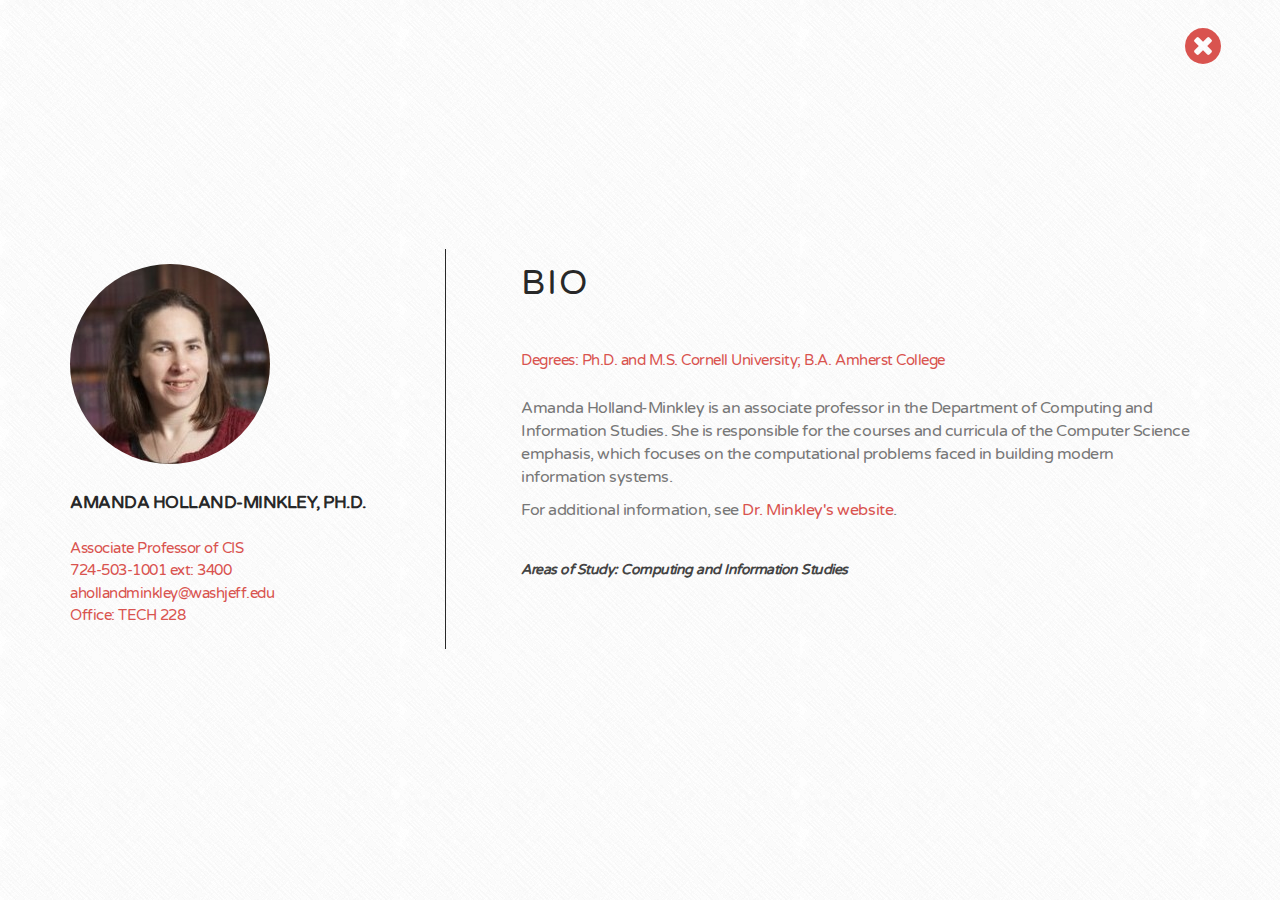
<file: faculty/amanda-holland-minkley.html>
<!DOCTYPE html>
<html lang="en-us">

    <head>

        <meta charset="utf-8">
        <!--[if IE]>
            <meta http-equiv="X-UA-Compatible" content="IE=Edge,chrome=1">
        <![endif]-->
        <meta name="viewport" content="width=device-width, initial-scale=1, maximum-scale=1, user-scalable=no">
        <meta name="description" content="Washington & Jefferson College - Department of Computing and Information Studies">
        <meta name="author" content="Vandré Leal Cândido">
        <meta name="keywords" content="Washington and Jefferson College, WandJ, CIS, Computing, Information, Studies">

        <meta property="og:title" content="Department of Computing and Information Studies">
        <meta property="og:image" content="">
        <meta property="og:description" content="Washington & Jefferson College - Department of Computing and Information Studies">
        <meta property="og:type" content="website">
        <meta property="og:url" content="">

        <meta name="apple-mobile-web-app-capable" content="yes">
        <meta name="apple-mobile-web-app-status-bar-style" content="black">

        <link rel="shortcut icon" href="../assets/favicon.ico" type="image/x-icon">
        <link rel="icon" href="../assets/favicon.ico" type="image/x-icon">

        <title>W&J - Computing and Information Studies</title>

        <!-- Bootstrap Core CSS -->
        <link rel="stylesheet" href="https://maxcdn.bootstrapcdn.com/bootstrap/3.3.0/css/bootstrap.min.css">
        <!-- Custom CSS -->
        <link rel="stylesheet" href="../assets/css/style.css">
        <!-- Font Awesome Icon Font -->
        <link rel="stylesheet" href="https://maxcdn.bootstrapcdn.com/font-awesome/4.2.0/css/font-awesome.min.css">

    </head>

    <body class="fadeIn">

        <!-- BIO -->
        <section id="bio">
            <a class="btn-back" href="../index.html" onclick="history.go(-1);"><i class="fa fa-times-circle fa-3x fa-fw"></i></a>
            <div class="container">
                <div class="row">
                    <div class="col-md-4" id="profile-box">
                        <img class="img-circle img-responsive" src="../assets/img/profile-ahm.jpg" alt="Profile picture of Amanda Holland-Minkley">
                        <h2>Amanda Holland-Minkley, Ph.D.</h2>
                        <h3>Associate Professor of CIS<br/>724-503-1001 ext: 3400<br/>ahollandminkley@washjeff.edu<br/>Office: TECH 228</h3>
                    </div>
                    <div class="col-md-8" id="profile-about">
                        <h1 class="dark title hidden-lg hidden-md"></h1>
                        <h1 class="dark hidden-sm hidden-xs">Bio</h1>
                        <h3></br>Degrees: Ph.D. and M.S. Cornell University; B.A. Amherst College</h3>
                        <p>Amanda Holland-Minkley is an associate professor in the Department of Computing and Information Studies. She is responsible for the courses and curricula of the Computer Science emphasis, which focuses on the computational problems faced in building modern information systems.</p>
                        <p>For additional information, see <a href="https://www2.washjeff.edu/users/ahollandminkley/">Dr. Minkley's website</a>.</p>
                        <h4>Areas of Study: Computing and Information Studies</h4>
                    </div>
                </div>
            </div>
        </section>

    <script>
    // jQuery to change navbar background
    $(document).ready(function () {
        $(".navbar-fixed-top").addClass("navbar-bg");
    });
    </script>

    </body>

</html>
</file>
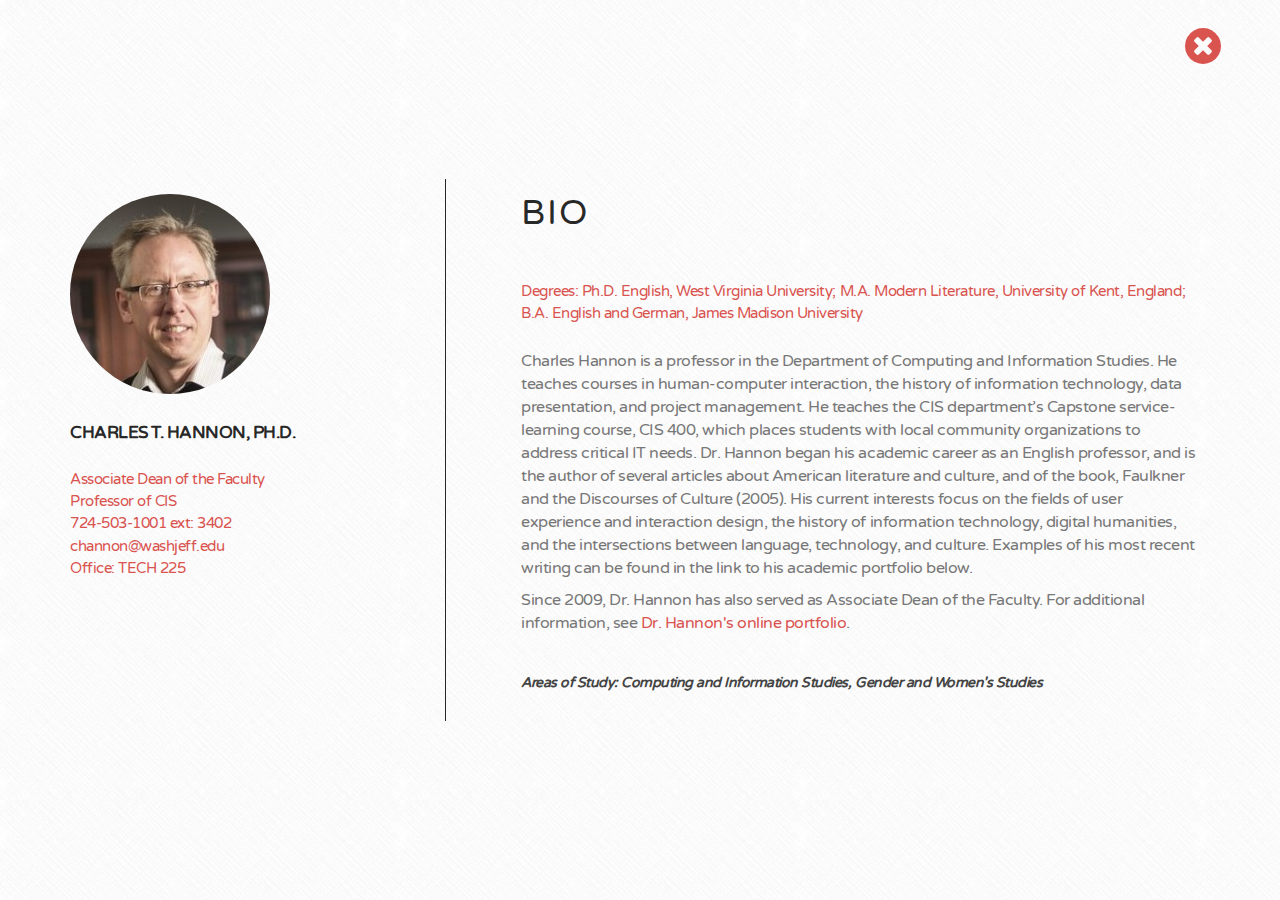
<file: faculty/charles-hannon.html>
<!DOCTYPE html>
<html lang="en-us">

    <head>

        <meta charset="utf-8">
        <!--[if IE]>
            <meta http-equiv="X-UA-Compatible" content="IE=Edge,chrome=1">
        <![endif]-->
        <meta name="viewport" content="width=device-width, initial-scale=1, maximum-scale=1, user-scalable=no">
        <meta name="description" content="Washington & Jefferson College - Department of Computing and Information Studies">
        <meta name="author" content="Vandré Leal Cândido">
        <meta name="keywords" content="Washington and Jefferson College, WandJ, CIS, Computing, Information, Studies">

        <meta property="og:title" content="Department of Computing and Information Studies">
        <meta property="og:image" content="">
        <meta property="og:description" content="Washington & Jefferson College - Department of Computing and Information Studies">
        <meta property="og:type" content="website">
        <meta property="og:url" content="">

        <meta name="apple-mobile-web-app-capable" content="yes">
        <meta name="apple-mobile-web-app-status-bar-style" content="black">

        <link rel="shortcut icon" href="../assets/favicon.ico" type="image/x-icon">
        <link rel="icon" href="../assets/favicon.ico" type="image/x-icon">

        <title>W&J - Computing and Information Studies</title>

        <!-- Bootstrap Core CSS -->
        <link rel="stylesheet" href="https://maxcdn.bootstrapcdn.com/bootstrap/3.3.0/css/bootstrap.min.css">
        <!-- Custom CSS -->
        <link rel="stylesheet" href="../assets/css/style.css">
        <!-- Font Awesome Icon Font -->
        <link rel="stylesheet" href="https://maxcdn.bootstrapcdn.com/font-awesome/4.2.0/css/font-awesome.min.css">

    </head>

    <body class="fadeIn">

        <!-- BIO -->
        <section id="bio">
            <a class="btn-back" href="../index.html" onclick="history.go(-1);"><i class="fa fa-times-circle fa-3x fa-fw"></i></a>
            <div class="container">
                <div class="row">
                    <div class="col-md-4" id="profile-box">
                        <img class="img-circle img-responsive" src="../assets/img/profile-hannon.jpg" alt="Profile picture of Charles T. Hannon">
                        <h2>Charles T. Hannon, Ph.D.</h2>
                        <h3>Associate Dean of the Faculty<br/>Professor of CIS<br/>724-503-1001 ext: 3402<br/>channon@washjeff.edu<br/>Office: TECH 225</h3>
                    </div>
                    <div class="col-md-8" id="profile-about">
                        <h1 class="dark title hidden-lg hidden-md"></h1>
                        <h1 class="dark hidden-sm hidden-xs">Bio</h1>
                        <h3></br>Degrees: Ph.D. English, West Virginia University; M.A. Modern Literature, University of Kent, England; B.A. English and German, James Madison University</h3>
                        <p>Charles Hannon is a professor in the Department of Computing and Information Studies. He teaches courses in human-computer interaction, the history of information technology, data presentation, and project management. He teaches the CIS department’s Capstone service-learning course, CIS 400, which places students with local community organizations to address critical IT needs. Dr. Hannon began his academic career as an English professor, and is the author of several articles about American literature and culture, and of the book, Faulkner and the Discourses of Culture (2005). His current interests focus on the fields of user experience and interaction design, the history of information technology, digital humanities, and the intersections between language, technology, and culture. Examples of his most recent writing can be found in the link to his academic portfolio below.</p>
                        <p>Since 2009, Dr. Hannon has also served as Associate Dean of the Faculty. For additional information, see <a href="https://www2.washjeff.edu/users/channon/">Dr. Hannon's online portfolio</a>.</p>
                        <h4>Areas of Study: Computing and Information Studies, Gender and Women's Studies</h4>
                    </div>
                </div>
            </div>
        </section>

    <script>
    // jQuery to change navbar background
    $(document).ready(function () {
        $(".navbar-fixed-top").addClass("navbar-bg");
    });
    </script>

    </body>

</html>
</file>
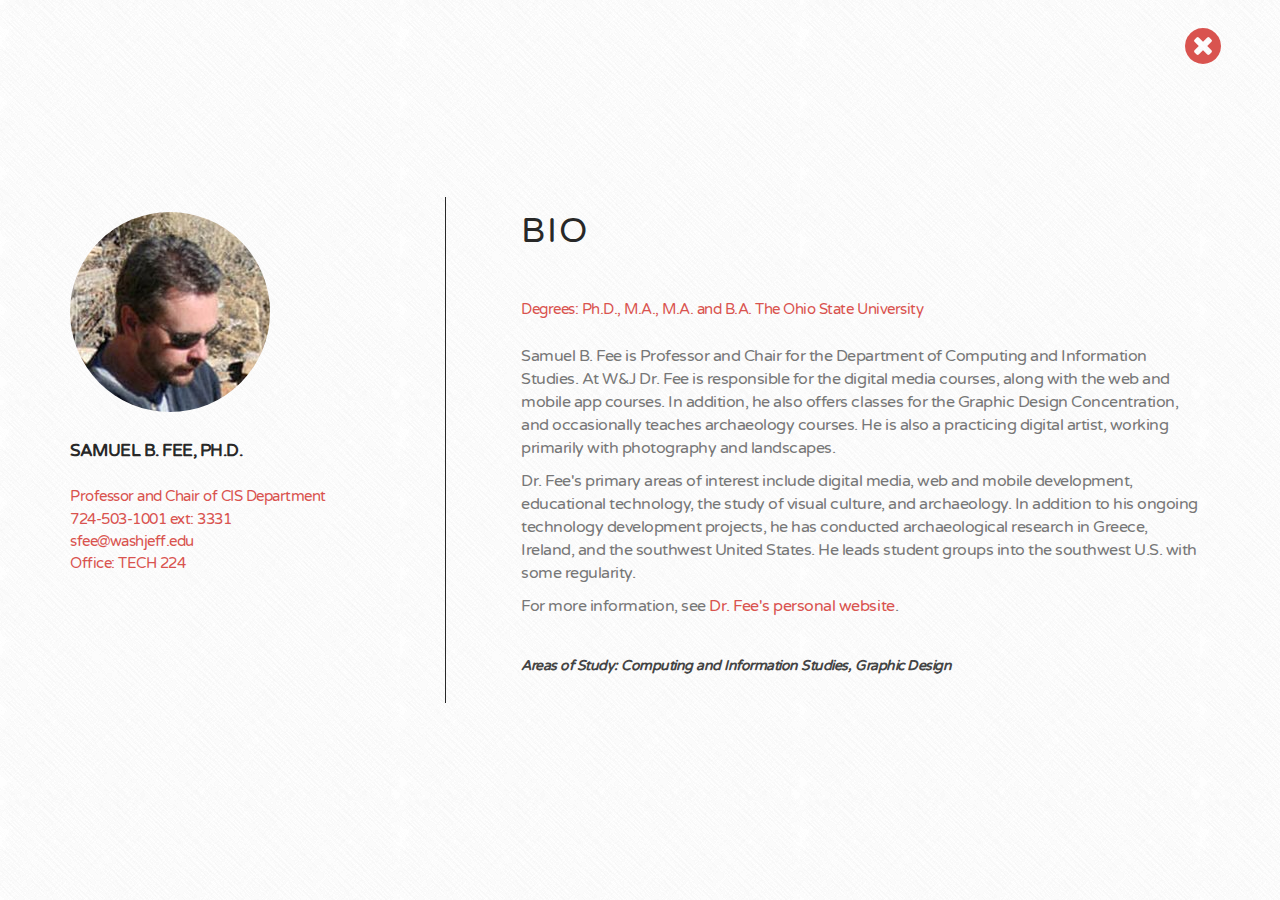
<file: faculty/samuel-fee.html>
<!DOCTYPE html>
<html lang="en-us">

    <head>

        <meta charset="utf-8">
        <!--[if IE]>
            <meta http-equiv="X-UA-Compatible" content="IE=Edge,chrome=1">
        <![endif]-->
        <meta name="viewport" content="width=device-width, initial-scale=1, maximum-scale=1, user-scalable=no">
        <meta name="description" content="Washington & Jefferson College - Department of Computing and Information Studies">
        <meta name="author" content="Vandré Leal Cândido">
        <meta name="keywords" content="Washington and Jefferson College, WandJ, CIS, Computing, Information, Studies">

        <meta property="og:title" content="Department of Computing and Information Studies">
        <meta property="og:image" content="">
        <meta property="og:description" content="Washington & Jefferson College - Department of Computing and Information Studies">
        <meta property="og:type" content="website">
        <meta property="og:url" content="">

        <meta name="apple-mobile-web-app-capable" content="yes">
        <meta name="apple-mobile-web-app-status-bar-style" content="black">

        <link rel="shortcut icon" href="../assets/favicon.ico" type="image/x-icon">
        <link rel="icon" href="../assets/favicon.ico" type="image/x-icon">

        <title>W&J - Computing and Information Studies</title>

        <!-- Bootstrap Core CSS -->
        <link rel="stylesheet" href="https://maxcdn.bootstrapcdn.com/bootstrap/3.3.0/css/bootstrap.min.css">
        <!-- Custom CSS -->
        <link rel="stylesheet" href="../assets/css/style.css">
        <!-- Font Awesome Icon Font -->
        <link rel="stylesheet" href="https://maxcdn.bootstrapcdn.com/font-awesome/4.2.0/css/font-awesome.min.css">

    </head>

    <body class="fadeIn">

        <!-- BIO -->
        <section id="bio">
            <a class="btn-back" href="../index.html" onclick="history.go(-1);"><i class="fa fa-times-circle fa-3x fa-fw"></i></a>
            <div class="container">
                <div class="row">
                    <div class="col-md-4" id="profile-box">
                        <img class="img-circle img-responsive" src="../assets/img/profile-fee.jpg" alt="Profile picture of Samuel B. Fee">
                        <h2>Samuel B. Fee, Ph.D.</h2>
                        <h3>Professor and Chair of CIS Department<br/>724-503-1001 ext: 3331<br/>sfee@washjeff.edu<br/>Office: TECH 224</h3>
                    </div>
                    <div class="col-md-8" id="profile-about">
                        <h1 class="dark title hidden-lg hidden-md"></h1>
                        <h1 class="dark hidden-sm hidden-xs">Bio</h1>
                        <h3></br>Degrees: Ph.D., M.A., M.A. and B.A. The Ohio State University</h3>
                        <p>Samuel B. Fee is Professor and Chair for the Department of Computing and Information Studies. At W&J Dr. Fee is responsible for the digital media courses, along with the web and mobile app courses. In addition, he also offers classes for the Graphic Design Concentration, and occasionally teaches archaeology courses. He is also a practicing digital artist, working primarily with photography and landscapes.</p>
                        <p>Dr. Fee's primary areas of interest include digital media, web and mobile development, educational technology, the study of visual culture, and archaeology. In addition to his ongoing technology development projects, he has conducted archaeological research in Greece, Ireland, and the southwest United States. He leads student groups into the southwest U.S. with some regularity.</p>
                        <p>For more information, see <a href="https://samfee.net/">Dr. Fee's personal website</a>.</p>
                        <h4>Areas of Study: Computing and Information Studies, Graphic Design</h4>
                    </div>
                </div>
            </div>
        </section>

    <script>
        // jQuery to change navbar background
        $(document).ready(function () {
            $(".navbar-fixed-top").addClass("navbar-bg");
        });
    </script>

    </body>

</html>
</file>
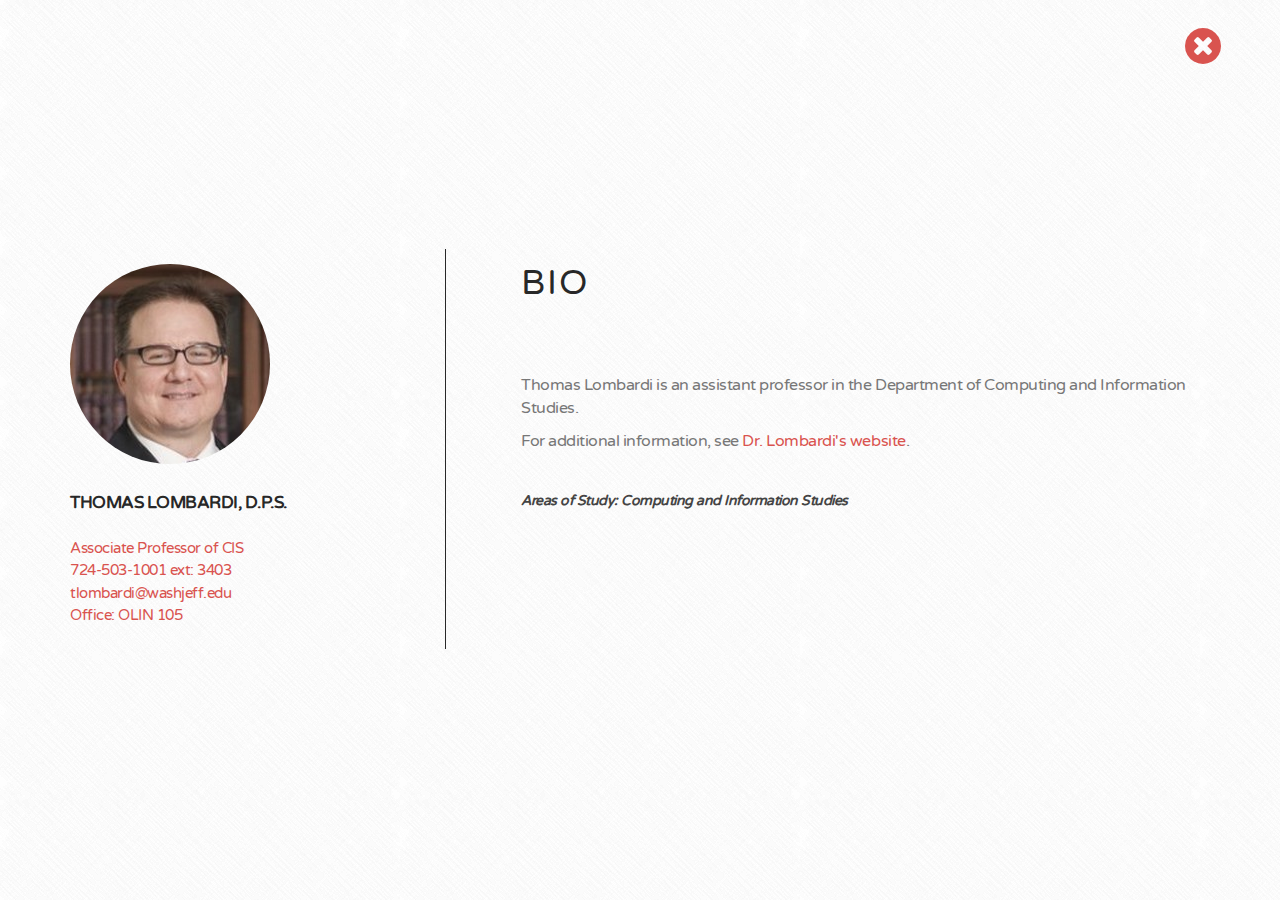
<file: faculty/thomas-lombardi.html>
<!DOCTYPE html>
<html lang="en-us">

    <head>

        <meta charset="utf-8">
        <!--[if IE]>
            <meta http-equiv="X-UA-Compatible" content="IE=Edge,chrome=1">
        <![endif]-->
        <meta name="viewport" content="width=device-width, initial-scale=1, maximum-scale=1, user-scalable=no">
        <meta name="description" content="Washington & Jefferson College - Department of Computing and Information Studies">
        <meta name="author" content="Vandré Leal Cândido">
        <meta name="keywords" content="Washington and Jefferson College, WandJ, CIS, Computing, Information, Studies">

        <meta property="og:title" content="Department of Computing and Information Studies">
        <meta property="og:image" content="">
        <meta property="og:description" content="Washington & Jefferson College - Department of Computing and Information Studies">
        <meta property="og:type" content="website">
        <meta property="og:url" content="">

        <meta name="apple-mobile-web-app-capable" content="yes">
        <meta name="apple-mobile-web-app-status-bar-style" content="black">

        <link rel="shortcut icon" href="../assets/favicon.ico" type="image/x-icon">
        <link rel="icon" href="../assets/favicon.ico" type="image/x-icon">

        <title>W&J - Computing and Information Studies</title>

        <!-- Bootstrap Core CSS -->
        <link rel="stylesheet" href="https://maxcdn.bootstrapcdn.com/bootstrap/3.3.0/css/bootstrap.min.css">
        <!-- Custom CSS -->
        <link rel="stylesheet" href="../assets/css/style.css">
        <!-- Font Awesome Icon Font -->
        <link rel="stylesheet" href="https://maxcdn.bootstrapcdn.com/font-awesome/4.2.0/css/font-awesome.min.css">

    </head>

    <body class="fadeIn">

        <!-- BIO -->
        <section id="bio">
            <a class="btn-back" href="../index.html" onclick="history.go(-1);"><i class="fa fa-times-circle fa-3x fa-fw"></i></a>
            <div class="container">
                <div class="row">
                    <div class="col-md-4" id="profile-box">
                        <img class="img-circle img-responsive" src="../assets/img/profile-lombardi.jpg" alt="Profile picture of Thomas Lombardi">
                        <h2>Thomas Lombardi, D.P.S.</h2>
                        <h3>Associate Professor of CIS<br/>724-503-1001 ext: 3403<br/>tlombardi@washjeff.edu<br/>Office: OLIN 105</h3>
                    </div>
                    <div class="col-md-8" id="profile-about">
                        <h1 class="dark title hidden-lg hidden-md"></h1>
                        <h1 class="dark hidden-sm hidden-xs">Bio</h1>
                        <h3> &nbsp; </h3>
                        <p>Thomas Lombardi is an assistant professor in the Department of Computing and Information Studies.</p>
                        <p>For additional information, see <a href="https://csis.pace.edu/~lombardi/">Dr. Lombardi's website</a>.</p>
                        <h4>Areas of Study: Computing and Information Studies</h4>
                    </div>
                </div>
            </div>
        </section>

    <script>
    // jQuery to change navbar background
    $(document).ready(function () {
        $(".navbar-fixed-top").addClass("navbar-bg");
    });
    </script>

    </body>

</html>
</file>
<file: assets/css/style.css>
/*  ---------------------------------------------------------------------------

    Author: Vandré Leal Cândido
    Description: Washington & Jefferson College - CIS Department
    Year: 2014

---------------------------------------------------------------------------  */


/* FONT IMPORT */

@import url(https://fonts.googleapis.com/css?family=Varela+Round);


/* GENERAL STYLES */

* {
    margin: 0;
    padding: 0;
}

html {
    width: 100%;
    height: 100%;
    overflow-x: hidden;
}

body {
    position: relative;
    width: 100%;
    height: 100%;
    font-family: 'Varela Round', 'Times New Roman', sans-serif;
    letter-spacing: -.035em;
    color: #4F535F;
    -webkit-font-smoothing: antialiased;
    -moz-osx-font-smoothing: grayscale;
    text-rendering: optimizeLegibility;
    background: #fff;
}

h1, h2, h3, h4, h5, h6, ul { margin: 0; }

a       { color: #d9534f; }
a:hover,
a:focus,
a:visited { color: #d9534f; }

a, ul, ol, button, .item {
    text-decoration: none;
    -webkit-transition: background-color .2s linear, color .2s linear, border .2s linear;
    transition: background-color .2s linear, color .2s linear, border .2s linear;
}

::selection         { background:rgba(0,0,0,0.1); }
::-moz-selection    { background:rgba(0,0,0,0.1); }
img::-moz-selection { background:transparent; }
img::selection      { background:transparent; }
img::-moz-selection { background:transparent; }

.nopadding {
    padding: 0;
}


/* NAVIGATION BAR */

.navbar-bg {
    background: #ad2a2d;
    -webkit-transition: all 0.5s ease;
    transition: all 0.5s ease;
}
.navbar-custom {
    padding-top: 15px;
    padding-bottom: 15px;
    border-radius: 0;
}
.navbar-brand { padding: 5px 10px; }
.navbar-brand span { height: 100%; }
.navbar-brand img {
    height: 100%;
    padding: 3px 10px 7px 0;
    display: inline-block;
}
.navbar-toggle { padding: 7px 5px; }
.navbar a {
    font-size: 1.1em;
    text-transform: uppercase;
    color: #fff;
}

@media only screen and (min-width: 768px) {
    a.navbar-brand { font-size: 1.35em; }
    .navbar-nav li {
        margin: 10px 20px;
        transition: all 0.1s;
    }
    .navbar-nav li a {
        padding: 3px 0;
        color: #fff;
        border-bottom: 2px solid transparent;
    }
    .navbar-nav li a:hover {
        color: #ccc;
        background: transparent;
    }
    .navbar-nav li a:focus { background: transparent; }
    .navbar-nav li.active {
        color: #fff;
        border-bottom: 2px solid #fff;
    }
}

@media only screen and (max-width: 767px) {
    .navbar-custom  { padding: 0; }
    a.navbar-brand  { font-size: 1.35em; }
    .navbar         { border: none; }
    .navbar-header  {
        margin: 10px -15px;
        padding-right: 15px;
        padding-left: 15px;
    }
    .navbar-nav     { margin: 0 -15px; }
    .icon-bar       { background: #fff; }
    .navbar-nav li a        { padding: 15px 30px; }
    .navbar-nav li a:hover,
    .navbar-nav li a:focus
    {
        color: #282828;
    }
    .navbar-collapse {
        text-align: right;
        background: #000;
        border: none;
    }
    .navbar-nav li.active {
        background: #d9534f;
    }
}

@media only screen and (max-width: 480px) {
    a.navbar-brand  { font-size: 1.1em; }
    .navbar-brand { padding: 0 15px; }
}

/* GENERAL SECTION STYLES */

.title {
    padding-bottom: 40px;
    margin-bottom:  30px;
    text-transform: uppercase;
    font-size: 2.5em;
    letter-spacing: .05em;
    text-align: center;
    background: url('../img/h1-bg.png') no-repeat center bottom;
}
.light  { color: #fff; }
.dark   { color: #282828; }

.overlay {
    height: 100%;
    background: url('../img/ptn-overlay.png') repeat;
}

.section-padding {
    padding-top: 125px;
    padding-bottom: 75px;
}


/* INTRO */

#intro {
    position: relative;
    height: 100%;
    background: -webkit-linear-gradient(rgba(0,0,0,.75), rgba(0,0,0,.65)), url('../img/bg-intro.jpg');
    background: linear-gradient(
        rgba(0,0,0,.75),
        rgba(0,0,0,.65)
        ), url('../img/bg-intro.jpg');
    background-size: cover;
    background-repeat: no-repeat;
    background-position: top center;
    background-attachment: fixed;
}
#intro h1,
#intro .arrow {
    position: absolute;
    left: 50%;
    bottom: auto;
    right: auto;
    z-index: 20;
    -webkit-transform: translateX(-50%) translateY(-50%);
    -moz-transform: translateX(-50%) translateY(-50%);
    -ms-transform: translateX(-50%) translateY(-50%);
    -o-transform: translateX(-50%) translateY(-50%);
    transform: translateX(-50%) translateY(-50%);
    max-width: 1170px;
    text-align: center;
    text-shadow: 0 1px 3px rgba(0, 0, 0, 0.3);
    line-height: 1.5em;
    color: #fff;
}
#intro h1       { top: 50%; }
#intro .arrow   { top: 92.5%; }

@media only screen and (max-width: 991px) {
    #intro h1 {
        width: 65%;
        font-size: 2em;
    }
}

@media only screen and (max-width: 767px) {
    #intro h1 {
        width: 80%;
        font-size: 1.75em;
    }
}

@media only screen and (min-width: 992px) {
    #intro h1       { width: 50%; }
}


/* ABOUT */

#about #image,
#about #description { padding: 15px; }
#about #image img   { margin: 0 auto; }
#about p {
    line-height: 1.5em;
    font-size: 1.05em;
    color: #555;
}

@media only screen and (max-width: 767px) {
    #about #description { padding: 15px 30px; }
}


/* VISUAL GUIDES */

#visual-guides {
    position: relative;
    text-align: center;
    color: #fff;
    background: -webkit-linear-gradient(rgba(0,0,0,.85), rgba(0,0,0,.75)), url('../img/bg-tech-center.jpg');
    background: linear-gradient(
        rgba(0,0,0,.85),
        rgba(0,0,0,.75)
        ), url('../img/bg-tech-center.jpg');
    background-size: cover;
    background-repeat: no-repeat;
    background-position: bottom center;
    background-attachment: fixed;
}

#visual-guides .title {
    margin-bottom: 40px;
    background: url('../img/h1-bg-inverse.png') no-repeat center bottom;
}

#visual-guides .item {
    padding: 40px 40px 75px 40px;
    color: #ccc;
}

#visual-guides .item-left {
    text-align: left;
}
#visual-guides .item-right {
    text-align: right;
}

#visual-guides h2 {
    margin-bottom: 35px;
    color: #fff;
    font-size: 1.75em;
    text-transform: uppercase;
}

#visual-guides p {
    margin-bottom: 50px;
    font-size: 1.15em;
}

#visual-guides a {
    text-decoration: none;
}

#visual-guides .pdf-button {
    padding: 10px 25px;
    color: #fff;
    text-transform: uppercase;
    border: 2px solid #fff;
    border-radius: 3px;
}

#visual-guides .pdf-button:hover {
    color: black;
    background-color: #fff;
}

#visual-guides i {
    margin-right: 10px;
}


/* FACULTY */

#faculty {
    text-align: center;
    background: url('../img/ptn-crossword.png') repeat;
    border-top: 1px solid #DDD;
    border-bottom: 1px solid #DDD;
    box-shadow: 0 0 5px rgba(0,0,0,.05);
}
#faculty .professor { padding: 25px 25px 45px 25px; }
#faculty img {
    margin: 0 auto;
    -webkit-filter: grayscale(50%);
    filter: grayscale(50%);
    transition: all 0.5s ease;
}
#faculty img:hover {
    -webkit-filter: grayscale(0%);
    filter: grayscale(0%);
}
#faculty h2, #bio h2 {
    margin-top: 30px;
    margin-bottom: 5px;
    font-weight: 700;
    font-size: 1.05em;
    text-transform: uppercase;
    color: #282828;
}
#faculty p, #bio p { color: #777; }


/* ITL NOTE */
#itl {
    padding-top: 75px;
    padding-bottom: 125px;
    background: -webkit-linear-gradient(rgba(217,69,63,.75), rgba(217,69,63,.85)), url('../img/bg-quest-knowledge.jpg');
    background: linear-gradient(
        rgba(217,69,63,.75),
        rgba(217,69,63,.85)
        ), url('../img/bg-quest-knowledge.jpg');
    background-size: cover;
    background-repeat: no-repeat;
    background-position: top center;
    background-attachment: scroll;
}

#itl h1 {
    padding-bottom: 50px;
    font-size: 1.75em;
    font-weight: 700;
    text-transform: uppercase;
    color: #fff;
}

#itl p {
    font-size: 1.15em;
    line-height: 1.75em;
    word-spacing: 0.25em;
    text-align: left;
    text-transform: uppercase;
    color: #fff;
}

#itl i { margin-right: 15px; }

@media (max-width: 991px) {
    #itl {
        padding-left: 15px;
        padding-right: 15px;
        font-size: 0.95em;
        text-align: center;
    }
}


/* BIO */

#bio {
    min-height: 100%;
    padding-top: 25px;
    padding-bottom: 25px;
    display: -webkit-box;
    display: -ms-flexbox;
    display: -webkit-flex;
    display: flex;
    -webkit-box-pack: center;
    -webkit-justify-content: center;
    -ms-flex-pack: center;
    justify-content: center;
    -webkit-box-orient: vertical;
    -webkit-box-direction: normal;
    -webkit-flex-direction: column;
    -ms-flex-direction: column;
    flex-direction: column;
    background: url('../img/ptn-crossword.png') repeat;
}
#bio #profile-box,
#bio #profile-about {
    padding-top: 15px;
}

#bio #profile-box { padding-right: 75px; }
#bio #profile-about {
    min-height: 400px;
    padding-left: 75px;
    padding-right: 25px;
    border-left: 1px solid #282828;
}
.btn-back {
    position: fixed;
    z-index: 25;
    top: 25px;
    right: 50px;
    color: #d9534f;
}
.btn-back:hover {
    color: #990000;
}

@media (max-width: 991px) {
    #bio {
        padding-top: 75px;
        text-align: center;
    }

    #bio img { margin: 0 auto; }

    #bio #profile-box {
        padding-left: 20px;
        padding-right: 20px;
        border: none;
    }

    #bio #profile-about {
        min-height: 0;
        padding-left: 20px;
        padding-right: 20px;
        border-left: none;
    }

    .btn-back { right: 25px; }
}

#bio h1 {
    text-transform: uppercase;
    font-size: 2.5em;
    letter-spacing: .05em;
}
#bio h2 { font-size: 1.2em; }
#bio h3 {
    margin-top: 25px;
    margin-bottom: 25px;
    color: #d9534f;
    font-size: 1.1em;
    line-height: 1.45em;
}
#bio h4 {
    margin-top: 40px;
    margin-bottom: 30px;
    font-weight: 700;
    font-size: 1em;
    font-style: italic;
    color: #444;
}
#bio p { font-size: 1.15em; }


/* FOOTER */

#footer {
    padding: 35px 15px;
    font-size: 1.05em;
    color: #ddd;
    background: url('../img/ptn-darthstripe.png') repeat;
}

#footer a { color: #fff; }
#footer i { margin-right: 4px; }


/* FADE ANIMATION */

.fadeIn {
    -webkit-animation: fadeIn .5s ease both;
    animation: fadeIn .5s ease both;
}
@-webkit-keyframes fadeIn {
    from { opacity: 0; }
    to { opacity: 1; }
}
@keyframes fadeIn {
    from { opacity: 0; }
    to { opacity: 1; }
}
</file>
